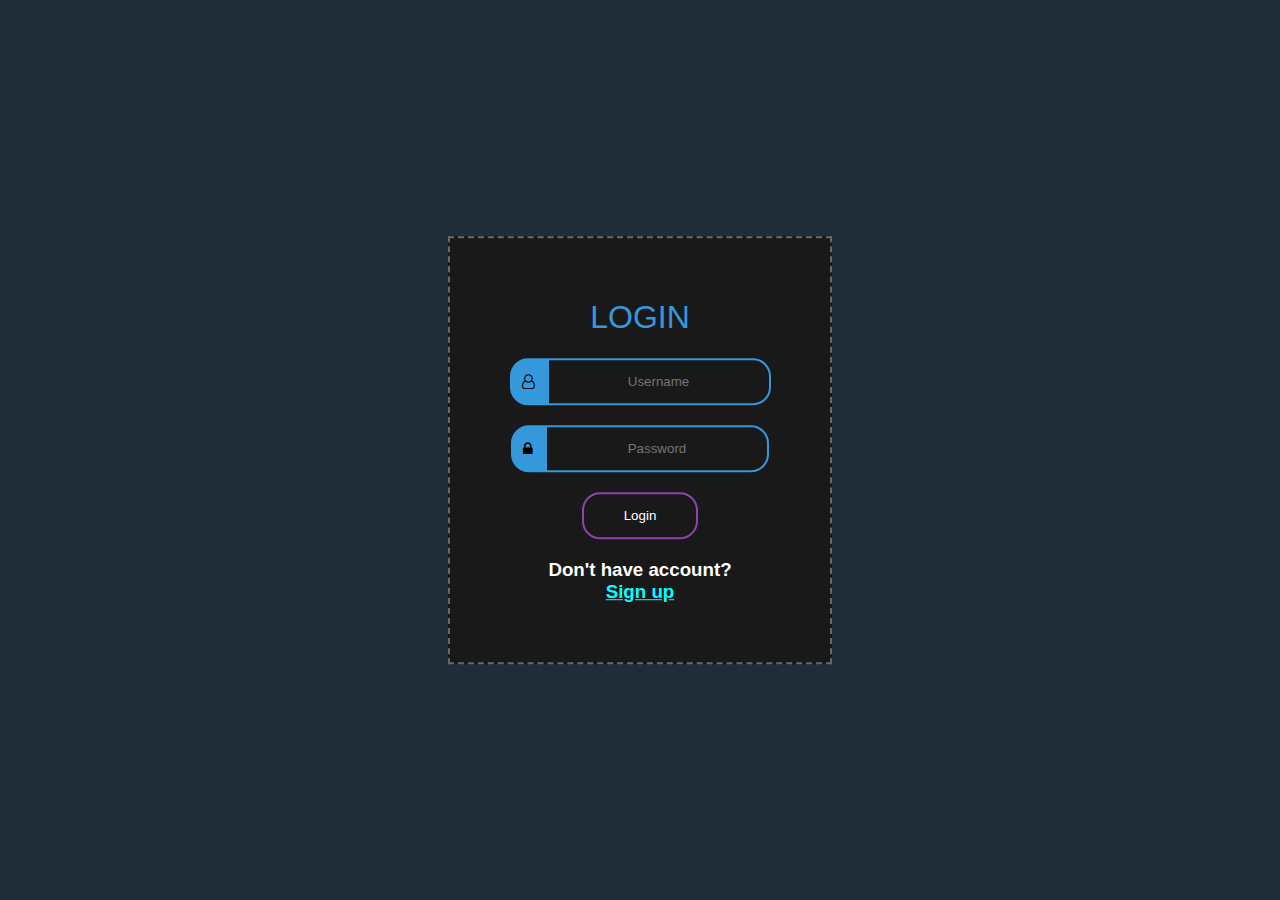
<file: index.html>
<!DOCTYPE html>
<html lang="en">

<head>
    <meta charset="UTF-8">
    <meta name="viewport" content="width=device-width, initial-scale=1.0">
    <title>Login</title>
    <link rel="stylesheet" href="style.css">
    <link rel="stylesheet" href="https://stackpath.bootstrapcdn.com/font-awesome/4.7.0/css/font-awesome.min.css"
        integrity="sha384-wvfXpqpZZVQGK6TAh5PVlGOfQNHSoD2xbE+QkPxCAFlNEevoEH3Sl0sibVcOQVnN" crossorigin="anonymous">
</head>

<body>
    <form class="box" action="index.html" method="POST">
        <h1>Login</h1>

        <div class="input-group">
            <i class="fa fa-user-o" aria-hidden="true"></i>
            <input type="text" placeholder="Username">
        </div>

        <div class="password-group">
            <i class="fa fa-lock" aria-hidden="true"></i>
            <input type="password" placeholder="Password"> <br>
        </div>
        <input type="button" value="Login">

        <h3>Don't have account? <br><a href="cadastro.html">Sign up</a></h3>
    </form>
</body>

</html>
</file>
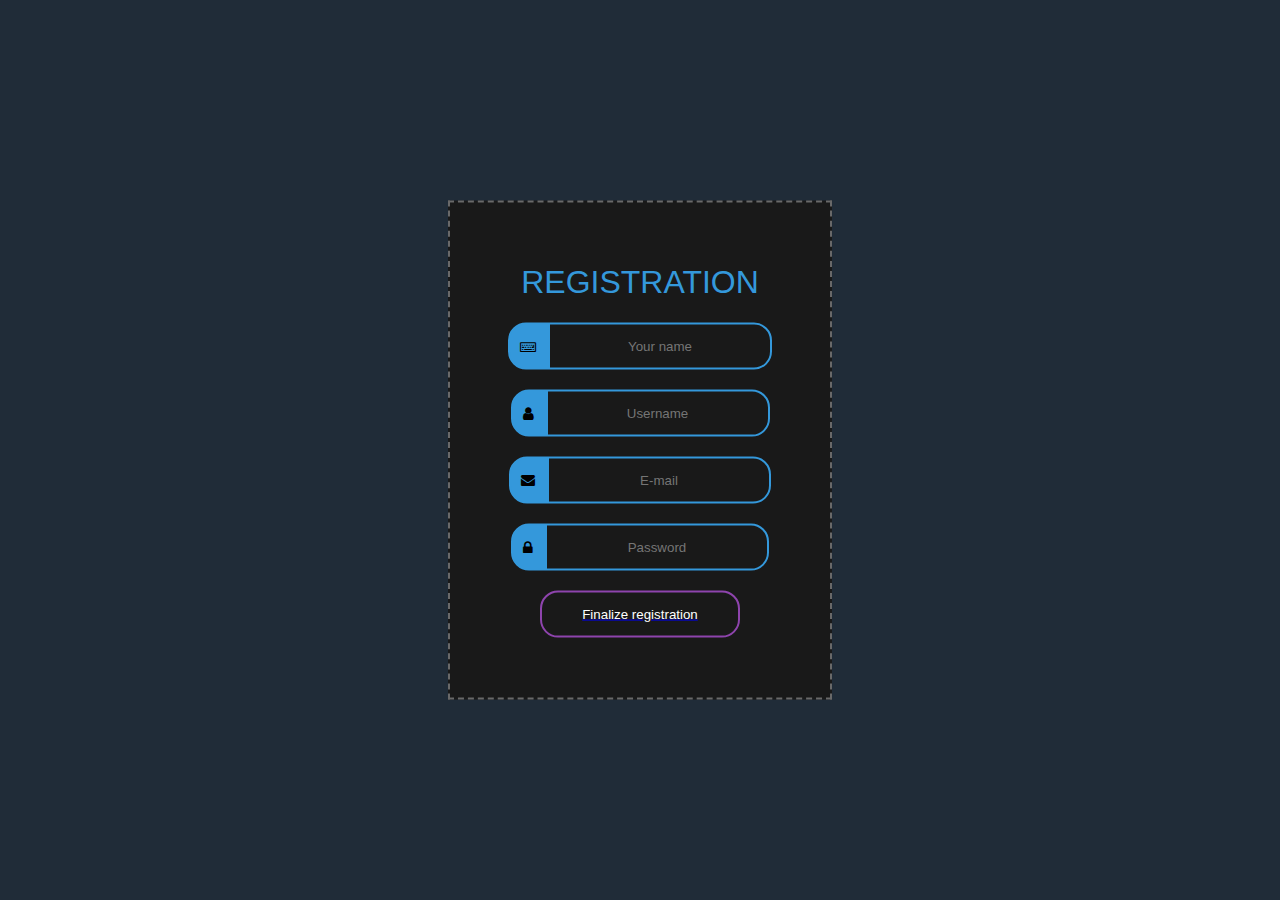
<file: cadastro.html>
<!DOCTYPE html>
<html lang="en">

<head>
    <meta charset="UTF-8">
    <meta name="viewport" content="width=device-width, initial-scale=1.0">
    <title>Cadastro</title>
    <link rel="stylesheet" href="style.css">
    <link rel="stylesheet" href="https://stackpath.bootstrapcdn.com/font-awesome/4.7.0/css/font-awesome.min.css"
        integrity="sha384-wvfXpqpZZVQGK6TAh5PVlGOfQNHSoD2xbE+QkPxCAFlNEevoEH3Sl0sibVcOQVnN" crossorigin="anonymous">
</head>

<body>
    <form class="box" action="cadastro.html" method="post">
        <h1>Registration</h1>
        <div class="input-name">
            <i class="fa fa-keyboard-o" aria-hidden="true"></i>
            <input type="text" placeholder="Your name">
        </div>

        <div class="input-username">
            <i class="fa fa-user" aria-hidden="true"></i>
            <input type="text" placeholder="Username">
        </div>
        <div class="input-email">
            <i class="fa fa-envelope" aria-hidden="true"></i>
            <input type="email" placeholder="E-mail">
        </div>
        <div class="password-group">
            <i class="fa fa-lock" aria-hidden="true"></i>
            <input type="password" placeholder="Password">
        </div>

        <a href="index.html" id="finalize">
            <input type="button" value="Finalize registration">
        </a>
    </form>

    <script src="script.js"></script>

</body>

</html>
</file>
<file: style.css>
body{
    margin:0;
    padding: 0;
    font-family: sans-serif;
    background-color: #202c38;
}
.box{
    width: 300px;
    padding: 40px;
    position: absolute;
    top: 50%;
    left: 50%;
    transform: translate(-50%, -50%);
    background: #191919;
    text-align: center;
    border: 2px dashed #696969 ;
}
.box:hover{
    width: 355px;
    border: 3px dashed #8e44ad;
}
.box h1{
    color: #3498db;
    text-transform: uppercase;
    font-weight: 500;
}

.box input[type = "text"],.box input[type="password"], .box input[type ="email"]{
    /* border:0; */
    background: none;
    display: block;
    /* margin: 15px auto; */
    text-align: center;
    border: 2px solid #3498db;
    padding: 14px 10px;
    width: 200px;
    outline: none;
    color: white;
    border-radius: 0px 18px 18px 0px;
    transition: 0.25s;
}

.box input[type = "text"]:focus,.box input[type="password"]:focus, .box input[type ="email"]:focus{
    width: 280px;
    border-color: #8e44ad;
}

.box input[type="button"]{
    border:0;
    background: none;
    display: block;
    margin: 20px auto;
    text-align: center;
    border: 2px solid #8e44ad;
    padding: 14px 40px;
    outline: none;
    color: white;
    border-radius: 18px;
    transition: 0.25s;
    cursor: pointer;
}

.box input[type="button"]:hover{
    background: #8e44ad;
}

.input-group{
    display: flex;
    justify-content: center;
    align-items: center;
    margin: 20px auto;
    
}
.input-group i{
    border: 2px solid #3498db;
    border-radius: 18px 0px 0px 18px;
    padding: 14px 10px;
    background-color: #3498db;
    font-size: 15px;
}

.password-group{
    display: flex;
    justify-content: center;
    align-items: center;
    margin: 20px auto;
}

.password-group i{
    border: 2px solid #3498db;
    border-radius: 18px 0px 0px 18px;
    padding: 14px 10px;
    background-color: #3498db;
    font-size: 15px;
}
.input-name{
    display: flex;
    justify-content: center;
    align-items: center;
    margin: 20px auto;
}
.input-name i{
    border: 2px solid #3498db;
    border-radius: 18px 0px 0px 18px;
    padding: 14px 10px;
    background-color: #3498db;
    font-size: 15px;
}
.input-username{
    display: flex;
    justify-content: center;
    align-items: center;
    margin: 20px auto;
}
.input-username i{
    border: 2px solid #3498db;
    border-radius: 18px 0px 0px 18px;
    padding: 14px 10px;
    background-color: #3498db;
    font-size: 15px;
}
.input-email{
    display: flex;
    justify-content: center;
    align-items: center;
    margin: 20px auto;
}
.input-email i{
    border: 2px solid #3498db;
    border-radius: 18px 0px 0px 18px;
    padding: 14.5px 10px;
    background-color: #3498db;
    font-size: 14px;
}

.box h3{
    color:white;
}
.box h3 a{
    color:cyan;
}
</file>
